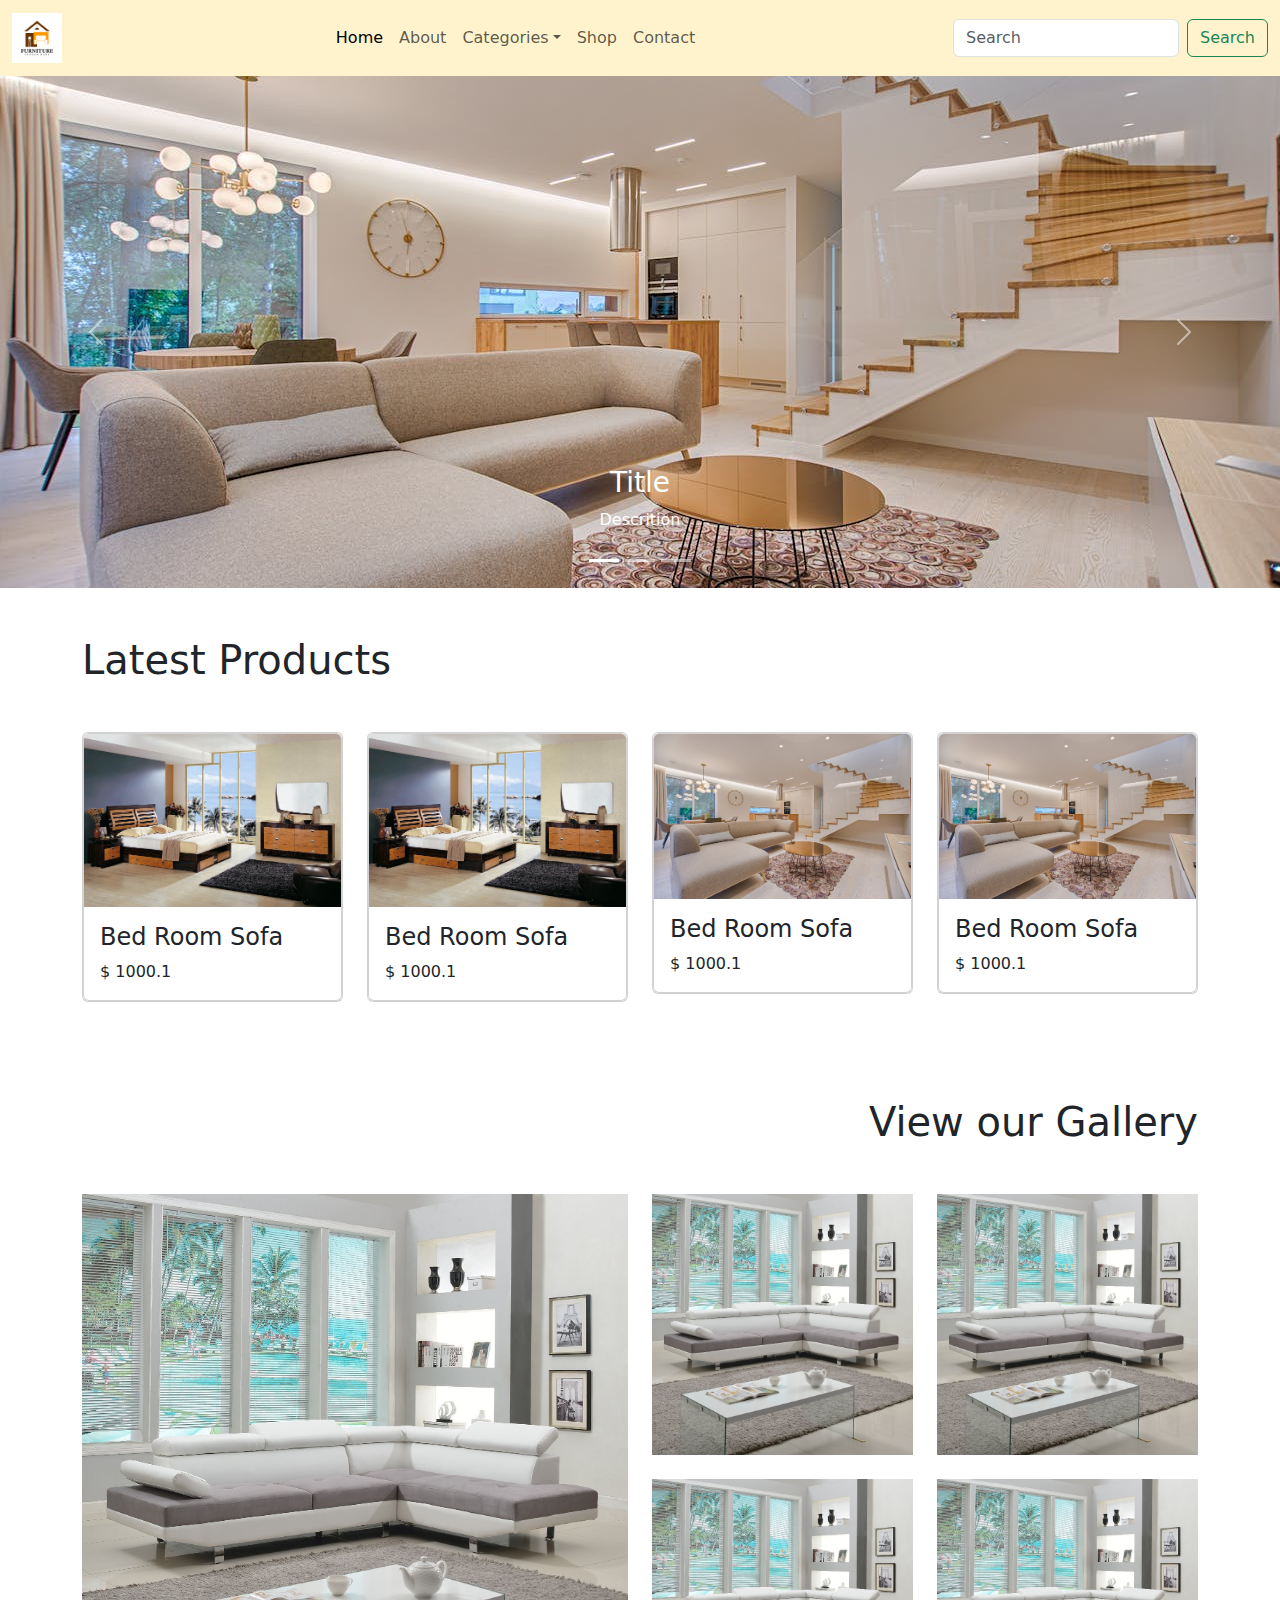
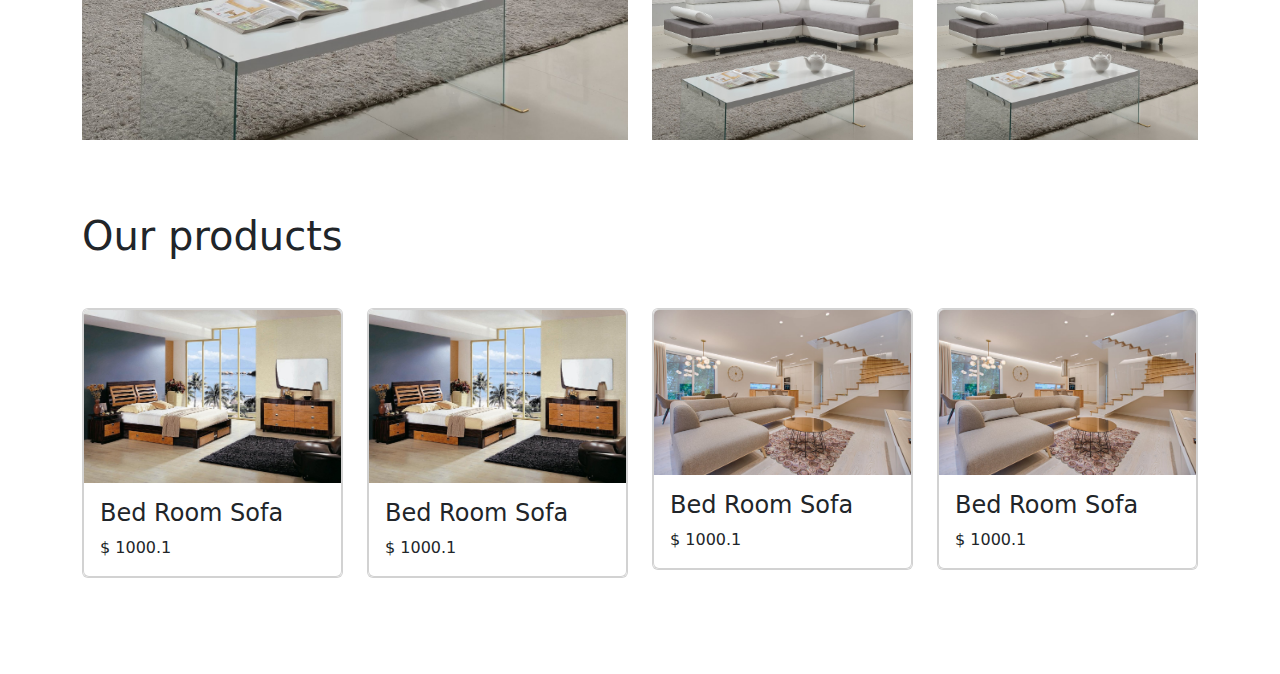
<file: index.html>
<!DOCTYPE html>
<html lang="en">

<head>
    <meta charset="UTF-8">
    <meta name="viewport" content="width=device-width, initial-scale=1.0">
    <title>JJ Funiture - Quality Confirmed</title>
    <link rel="stylesheet" href="assets/css/bootstrap.min.css">
    <link rel="stylesheet" href="assets/fontawesome/css/all.css">
    <link rel="stylesheet" href="assets/css/style.css">
    <link rel="icon" href="assets/images/logo.png">
</head>

<body>
    <!-- Navbar start-->
    <section>
        <nav class="navbar navbar-expand-sm navbar-light bg-warning-subtle">
            <div class="container-fluid">
                <a class="navbar-brand" href="#">
                    <img src="assets/images/furniture-logo.jpg" alt="" width="50">
                </a>
                <button class="navbar-toggler d-lg-none" type="button" data-bs-toggle="collapse"
                    data-bs-target="#collapsibleNavId" aria-controls="collapsibleNavId" aria-expanded="false"
                    aria-label="Toggle navigation">
                    <span class="navbar-toggler-icon"></span>
                </button>
                <div class="collapse navbar-collapse" id="collapsibleNavId">
                    <ul class="navbar-nav mx-auto mt-2 mt-lg-0">
                        <li class="nav-item">
                            <a class="nav-link active" href="#" aria-current="page">Home
                                <span class="visually-hidden">(current)</span></a>
                        </li>
                        <li class="nav-item">
                            <a class="nav-link" href="#">About</a>
                        </li>
                        <li class="nav-item dropdown">
                            <a class="nav-link dropdown-toggle" href="#" id="dropdownId" data-bs-toggle="dropdown"
                                aria-haspopup="true" aria-expanded="false">Categories</a>
                            <div class="dropdown-menu" aria-labelledby="dropdownId">
                                <a class="dropdown-item" href="#">Dinning set</a>
                                <a class="dropdown-item" href="#">Lounge set</a>
                            </div>
                        </li>
                        <li class="nav-item">
                            <a class="nav-link" href="#">Shop</a>
                        </li>
                        <li class="nav-item">
                            <a class="nav-link" href="contact.html">Contact</a>
                        </li>
                    </ul>
                    <form class="d-flex my-2 my-lg-0">
                        <input class="form-control me-sm-2" type="text" placeholder="Search" />
                        <button class="btn btn-outline-success my-2 my-sm-0" type="submit">
                            Search
                        </button>
                    </form>
                </div>
            </div>
        </nav>

    </section>
    <!-- Navbar Ends-->


    <!-- Hero Start -->
    <section class="hero">
        <div id="carouselId" class="carousel slide" data-bs-ride="carousel">
            <ol class="carousel-indicators list-unstyled">
                <li data-bs-target="#carouselId" data-bs-slide-to="0" class="active" aria-current="true"
                    aria-label="First slide"></li>
                <li data-bs-target="#carouselId" data-bs-slide-to="1" aria-label="Second slide"></li>
                <li data-bs-target="#carouselId" data-bs-slide-to="2" aria-label="Third slide"></li>
            </ol>
            <div class="carousel-inner" role="listbox">
                <div class="carousel-item active">
                    <img src="assets/images/img-1.jpg" class="w-100 d-block"
                        alt="First slide" />
                    <div class="carousel-caption d-none d-md-block">
                        <h3>Title</h3>
                        <p>Descrition</p>
                    </div>
                </div>
                <div class="carousel-item">
                    <img src="assets/images/furniture image2.jpg" class="w-100 d-block"
                        alt="Second slide" />
                    <div class="carousel-caption d-none d-md-block">
                        <h3>Title</h3>
                        <p>Description</p>
                    </div>
                </div>
                <div class="carousel-item">
                    <img src="assets/images/furniture image3.jpg" class="w-100 d-block"
                        alt="Third slide" />
                    <div class="carousel-caption d-none d-md-block">
                        <h3>Title</h3>
                        <p>Description</p>
                    </div>
                </div>
            </div>
            <button class="carousel-control-prev" type="button" data-bs-target="#carouselId" data-bs-slide="prev">
                <span class="carousel-control-prev-icon" aria-hidden="true"></span>
                <span class="visually-hidden">Previous</span>
            </button>
            <button class="carousel-control-next" type="button" data-bs-target="#carouselId" data-bs-slide="next">
                <span class="carousel-control-next-icon" aria-hidden="true"></span>
                <span class="visually-hidden">Next</span>
            </button>
        </div>

    </section>
    <!-- Hero End -->

    <!-- Latest Starts-->
     <section>
        <div class="container mt-5">

            <p class="h1 mb-5">
                Latest Products
            </p>
            <div mx-5>

            </div>
            <div class="row mb-5">
                <div class="col-lg-3 col-md-6 mb-5">
                    <div class="card">
                        <div class="card">
                            <img class="card-img-top" src="assets/images/furniture image2.jpg" alt="Title" />
                            <div class="card-body">
                                <h4 class="card-title">Bed Room Sofa</h4>
                                <p class="card-text">
                                    $ 1000.1
                                </p>
                            </div>
                        </div>
                    </div>
                </div>
                <div class="col-lg-3 col-md-6 mb-5">
                    <div class="card">
                        <div class="card">
                            <img class="card-img-top" src="assets/images/furniture image2.jpg" class="u-50 d-block"
                             alt="Title" />
                            <div class="card-body">
                                <h4 class="card-title">Bed Room Sofa</h4>
                                <p class="card-text">
                                    $ 1000.1
                                </p>
                            </div>
                        </div>
                    </div>
                </div>
                <div class="col-lg-3 col-md-6 mb-5">
                    <div class="card">
                        <div class="card">
                            <img class="card-img-top" src="assets/images/img-1.jpg" alt="Title" />
                            <div class="card-body">
                                <h4 class="card-title">Bed Room Sofa</h4>
                                <p class="card-text">
                                    $ 1000.1
                                </p>
                            </div>
                        </div>
                    </div>
                </div>
                <div class="col-lg-3 col-md-6 mb-5">
                    <div class="card">
                        <div class="card">
                            <img class="card-img-top" src="assets/images/img-1.jpg" alt="Title" />
                            <div class="card-body">
                                <h4 class="card-title">Bed Room Sofa</h4>
                                <p class="card-text">
                                    $ 1000.1
                                </p>
                            </div>
                        </div>
                    </div>
                </div>
            </div>
        </div>
     </section>
    <!-- Latest Ends-->


    <!-- Gallery Starts-->
     <section>
        <div class="container mt-5">
            <p class="h1 mb-5 text-end">
                View our Gallery
            </p>


            <div class="row">
                <div class="col-md-6 mb-4">
                    <img src="assets/images/furniture image3.jpg" alt="Gal 1" class="w-100">
                </div>
                <div class="col-md-6">
                    <div class="row">
                        <div class="col-md-6 mb-4">
                            <img src="assets/images/furniture image3.jpg" alt="Gal 1" class="w-100">
                        </div>
                        <div class="col-md-6 mb-4">
                            <img src="assets/images/furniture image3.jpg" alt="Gal 1" class="w-100">
                        </div>
                        <div class="col-md-6 mb-4">
                            <img src="assets/images/furniture image3.jpg" alt="Gal 1" class="w-100">
                        </div>
                        <div class="col-md-6 mb-4">
                            <img src="assets/images/furniture image3.jpg" alt="Gal 1" class="w-100">
                        </div>
                    </div>
                </div>
            </div>
        </div>
     </section>
    <!-- Gallery Ends-->

    <!-- product Starts-->
    <section>
        <div class="container mt-5">

            <p class="h1 mb-5">
                Our products
            </p>
            <div mx-5>

            </div>
            <div class="row mb-5">
                <div class="col-lg-3 col-md-6 mb-5">
                    <div class="card">
                        <div class="card">
                            <img class="card-img-top" src="assets/images/furniture image2.jpg" alt="Title" />
                            <div class="card-body">
                                <h4 class="card-title">Bed Room Sofa</h4>
                                <p class="card-text">
                                    $ 1000.1
                                </p>
                            </div>
                        </div>
                    </div>
                </div>
                <div class="col-lg-3 col-md-6 mb-5">
                    <div class="card">
                        <div class="card">
                            <img class="card-img-top" src="assets/images/furniture image2.jpg" class="u-50 d-block"
                             alt="Title" />
                            <div class="card-body">
                                <h4 class="card-title">Bed Room Sofa</h4>
                                <p class="card-text">
                                    $ 1000.1
                                </p>
                            </div>
                        </div>
                    </div>
                </div>
                <div class="col-lg-3 col-md-6 mb-5">
                    <div class="card">
                        <div class="card">
                            <img class="card-img-top" src="assets/images/img-1.jpg" alt="Title" />
                            <div class="card-body">
                                <h4 class="card-title">Bed Room Sofa</h4>
                                <p class="card-text">
                                    $ 1000.1
                                </p>
                            </div>
                        </div>
                    </div>
                </div>
                <div class="col-lg-3 col-md-6 mb-5">
                    <div class="card">
                        <div class="card">
                            <img class="card-img-top" src="assets/images/img-1.jpg" alt="Title" />
                            <div class="card-body">
                                <h4 class="card-title">Bed Room Sofa</h4>
                                <p class="card-text">
                                    $ 1000.1
                                </p>
                            </div>
                        </div>
                    </div>
                </div>
            </div>
        </div>
     </section>
    <!-- product Ends-->
    <script src="assets/js/bootstrap.bundle.min.js"></script>
</body>

</html>
</file>
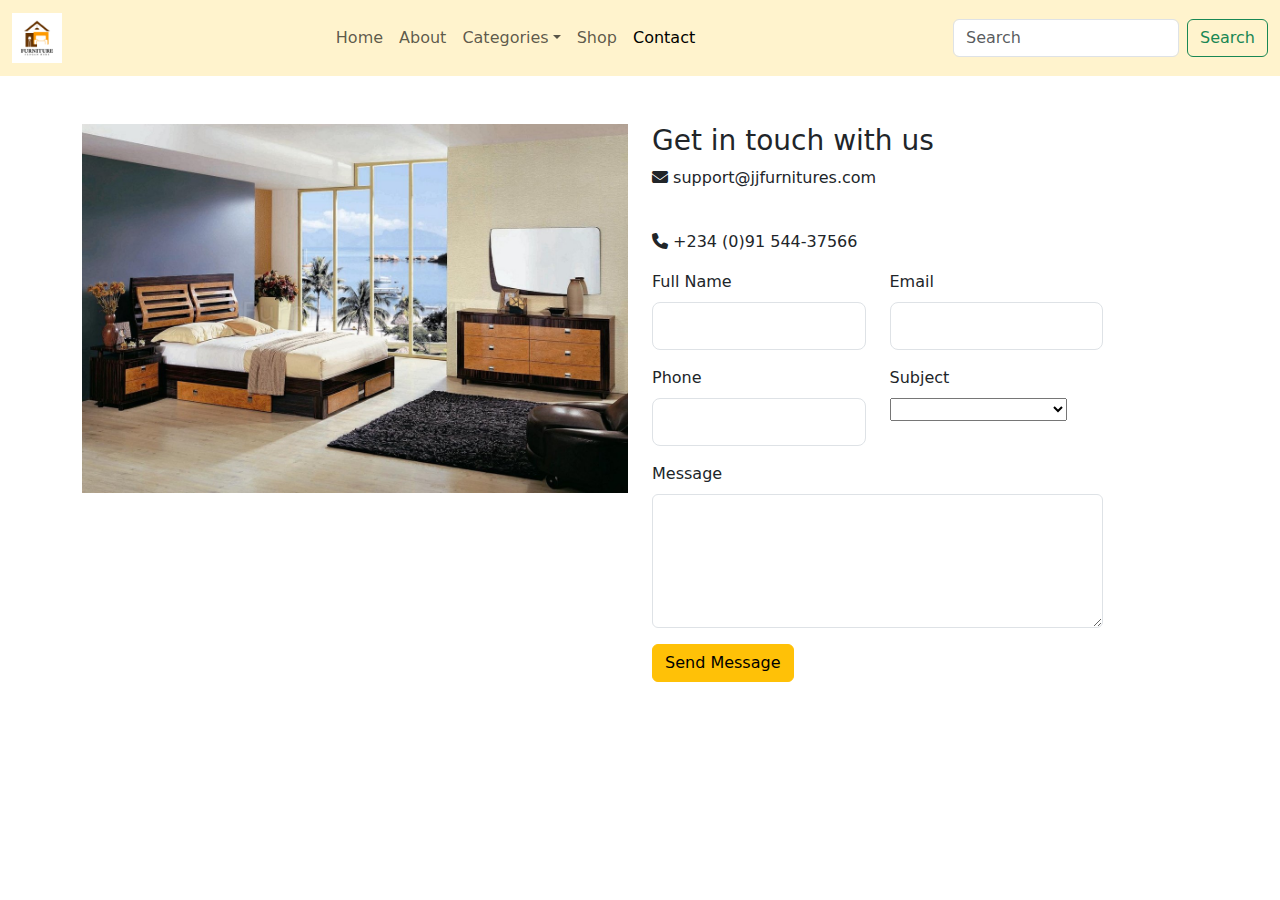
<file: contact.html>
<!DOCTYPE html>
<html lang="en">

<head>
    <meta charset="UTF-8">
    <meta name="viewport" content="width=device-width, initial-scale=1.0">
    <title>JJ Funiture - Quality Confirmed</title>
    <link rel="stylesheet" href="assets/css/bootstrap.min.css">
    <link rel="stylesheet" href="assets/fontawesome/css/all.css">
    <link rel="stylesheet" href="assets/css/style.css">
    <link rel="icon" href="assets/images/logo.png">
</head>

<body>
    <!-- Navbar start-->
    <section>
        <nav class="navbar navbar-expand-sm navbar-light bg-warning-subtle">
            <div class="container-fluid">
                <a class="navbar-brand" href="#">
                    <img src="assets/images/furniture-logo.jpg" alt="" width="50">
                </a>
                <button class="navbar-toggler d-lg-none" type="button" data-bs-toggle="collapse"
                    data-bs-target="#collapsibleNavId" aria-controls="collapsibleNavId" aria-expanded="false"
                    aria-label="Toggle navigation">
                    <span class="navbar-toggler-icon"></span>
                </button>
                <div class="collapse navbar-collapse" id="collapsibleNavId">
                    <ul class="navbar-nav mx-auto mt-2 mt-lg-0">
                        <li class="nav-item">
                            <a class="nav-link" href="index.html" aria-current="page">Home
                                <span class="visually-hidden">(current)</span></a>
                        </li>
                        <li class="nav-item">
                            <a class="nav-link" href="#">About</a>
                        </li>
                        <li class="nav-item dropdown">
                            <a class="nav-link dropdown-toggle" href="#" id="dropdownId" data-bs-toggle="dropdown"
                                aria-haspopup="true" aria-expanded="false">Categories</a>
                            <div class="dropdown-menu" aria-labelledby="dropdownId">
                                <a class="dropdown-item" href="#">Dinning set</a>
                                <a class="dropdown-item" href="#">Lounge set</a>
                            </div>
                        </li>
                        <li class="nav-item">
                            <a class="nav-link" href="#">Shop</a>
                        </li>
                        <li class="nav-item">
                            <a class="nav-link active" href="contact.html">Contact</a>
                        </li>
                    </ul>
                    <form class="d-flex my-2 my-lg-0">
                        <input class="form-control me-sm-2" type="text" placeholder="Search" />
                        <button class="btn btn-outline-success my-2 my-sm-0" type="submit">
                            Search
                        </button>
                    </form>
                </div>
            </div>
        </nav>

    </section>
    <!-- Navbar Ends-->

    <section>
        <div class="container my-5">
            <div class="row">
                <div class="col-md-6 mb-3">
                    <img src="assets/images/furniture image2.jpg" alt="contact" class="w-100">
                </div>

                <div class="col-md-5 mb-5">
                    <p class="h3"> Get in touch with us</p>

                    <div class="d-flex align-items-center gap-1 gap-md-4 flex-wrap">
                        <p>
                            <i class="fa-solid fa-envelope"></i> support@jjfurnitures.com
                        </p>
                        <p>
                            <i class="fa-solid fa-phone"></i> +234 (0)91 544-37566
                        </p>
                    </div>

                    <form action="">
                        <div class="row">
                            <div class="col-md-6 mb-3">
                                <label for="name" class="form-label"> Full Name </label>
                                <input type="text" class="form-control form-control-lg" required id="name">
                            </div>
                            <div class="col-md-6 mb-3">
                                <label for="email" class="form-label"> Email </label>
                                <input type="email" class="form-control form-control-lg" required id="email">
                            </div>
                            <div class="col-md-6 mb-3">
                                <label for="phone" class="form-label"> Phone </label>
                                <input type="tel" class="form-control form-control-lg" required id="phone">
                            </div>
                            <div class="col-md-6 mb-3">
                                <label for="Subject" class="form-label"> Subject </label>
                                <select name="form-select form-select-lg" id="Subject">
                                    <option>Buy Large Quantity</option>
                                    <option>Donation</option>
                                    <option>Complaint</option>
                                    <option>Refund</option>
                                    <option>Others</option>
                                    <option hidden selected></option>
                                </select>
                            </div>

                            <div class="col-12">
                                <label for="message" class="form-label"> Message </label>
                                <textarea class="form-control" rows="5" id="message"></textarea>
                            </div>
                            <div class="mt-3">
                                <button class="btn btn-warning">Send Message</button>
                            </div>
                        </div>
                    </form>
                    </div>
                </div>
            </div>
        </div>
    </section>

    <script src="assets/js/bootstrap.bundle.min.js"></script>
</body>

</html>
</file>
<file: assets/css/style.css>
.hero img {
    height: 32rem;
    object-fit: cover;

}
</file>
